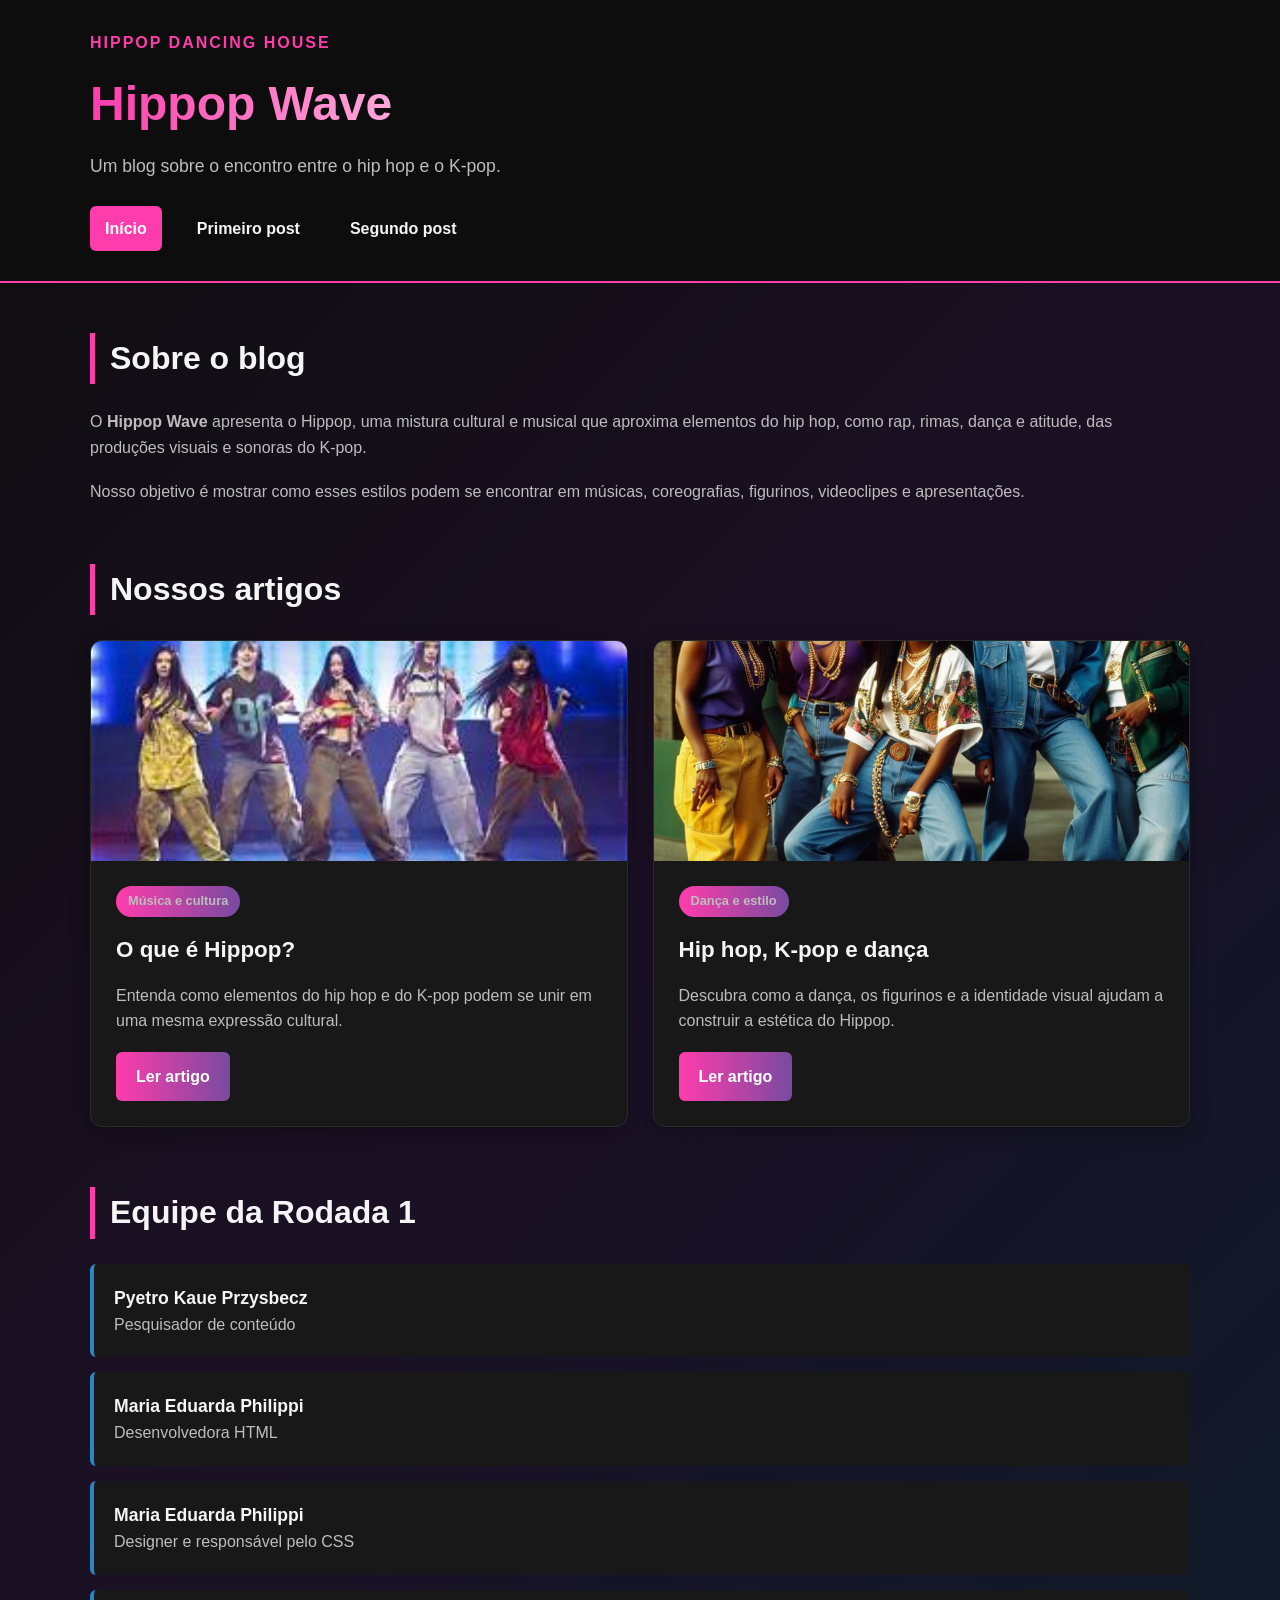
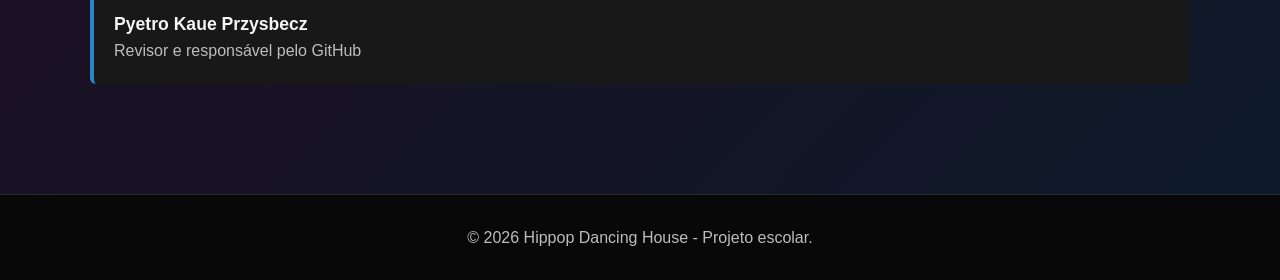
<file: index.html>
<!DOCTYPE html>
<html lang="pt-BR">

<head>
    <meta charset="UTF-8">

    <meta
        name="viewport"
        content="width=device-width, initial-scale=1.0"
    >

    <meta
        name="description"
        content="Hippop Wave: blog sobre a mistura entre hip hop e K-pop."
    >

    <title>Hippop Wave | Página inicial</title>

    <link rel="stylesheet" href="style.css">
</head>

<body>

    <header>
        <div class="container">

            <p class="nome-empresa">
                Hippop Dancing House
            </p>

            <h1>
                Hippop Wave
            </h1>

            <p class="subtitulo">
                Um blog sobre o encontro entre o hip hop e o K-pop.
            </p>

            <nav aria-label="Navegação principal">

                <a
                    href="index.html"
                    aria-current="page"
                >
                    Início
                </a>

                <a href="post1.html">
                    Primeiro post
                </a>

                <a href="post2.html">
                    Segundo post
                </a>

            </nav>

        </div>
    </header>


    <main class="container">

        <section aria-labelledby="sobre-blog">

            <h2 id="sobre-blog">
                Sobre o blog
            </h2>

            <p>
                O <strong>Hippop Wave</strong> apresenta o Hippop,
                uma mistura cultural e musical que aproxima elementos
                do hip hop, como rap, rimas, dança e atitude, das
                produções visuais e sonoras do K-pop.
            </p>

            <p>
                Nosso objetivo é mostrar como esses estilos podem
                se encontrar em músicas, coreografias, figurinos,
                videoclipes e apresentações.
            </p>

        </section>


        <section aria-labelledby="artigos">

            <h2 id="artigos">
                Nossos artigos
            </h2>


            <div class="cards">

                <!-- PRIMEIRO CARD -->

                <article class="card">

                    <img
                        src="imagem1.png"
                        alt="Grupo de dançarinos realizando uma coreografia"
                    >

                    <div class="card-conteudo">

                        <p class="categoria">
                            Música e cultura
                        </p>

                        <h3>
                            O que é Hippop?
                        </h3>

                        <p>
                            Entenda como elementos do hip hop e do
                            K-pop podem se unir em uma mesma expressão
                            cultural.
                        </p>

                        <a
                            class="botao"
                            href="post1.html"
                        >
                            Ler artigo
                        </a>

                    </div>

                </article>


                <!-- SEGUNDO CARD -->

                <article class="card">

                    <img
                        src="imagem3.jpg"
                        alt="Grupo de mulheres usando roupas inspiradas no hip hop"
                    >

                    <div class="card-conteudo">

                        <p class="categoria">
                            Dança e estilo
                        </p>

                        <h3>
                            Hip hop, K-pop e dança
                        </h3>

                        <p>
                            Descubra como a dança, os figurinos e a
                            identidade visual ajudam a construir a
                            estética do Hippop.
                        </p>

                        <a
                            class="botao"
                            href="post2.html"
                        >
                            Ler artigo
                        </a>

                    </div>

                </article>

            </div>

        </section>


        <section aria-labelledby="nossa-equipe">

            <h2 id="nossa-equipe">
                Equipe da Rodada 1
            </h2>

            <ul class="equipe">

                <li>
                    <strong>
                        Pyetro Kaue Przysbecz
                    </strong>

                    <span>
                        Pesquisador de conteúdo
                    </span>
                </li>


                <li>
                    <strong>
                        Maria Eduarda Philippi
                    </strong>

                    <span>
                        Desenvolvedora HTML
                    </span>
                </li>


                <li>
                    <strong>
                        Maria Eduarda Philippi
                    </strong>

                    <span>
                        Designer e responsável pelo CSS
                    </span>
                </li>


                <li>
                    <strong>
                        Pyetro Kaue Przysbecz
                    </strong>

                    <span>
                        Revisor e responsável pelo GitHub
                    </span>
                </li>

            </ul>

        </section>

    </main>


    <footer>

        <div class="container">

            <p>
                &copy; 2026 Hippop Dancing House -
                Projeto escolar.
            </p>

        </div>

    </footer>

</body>

</html>
</file>
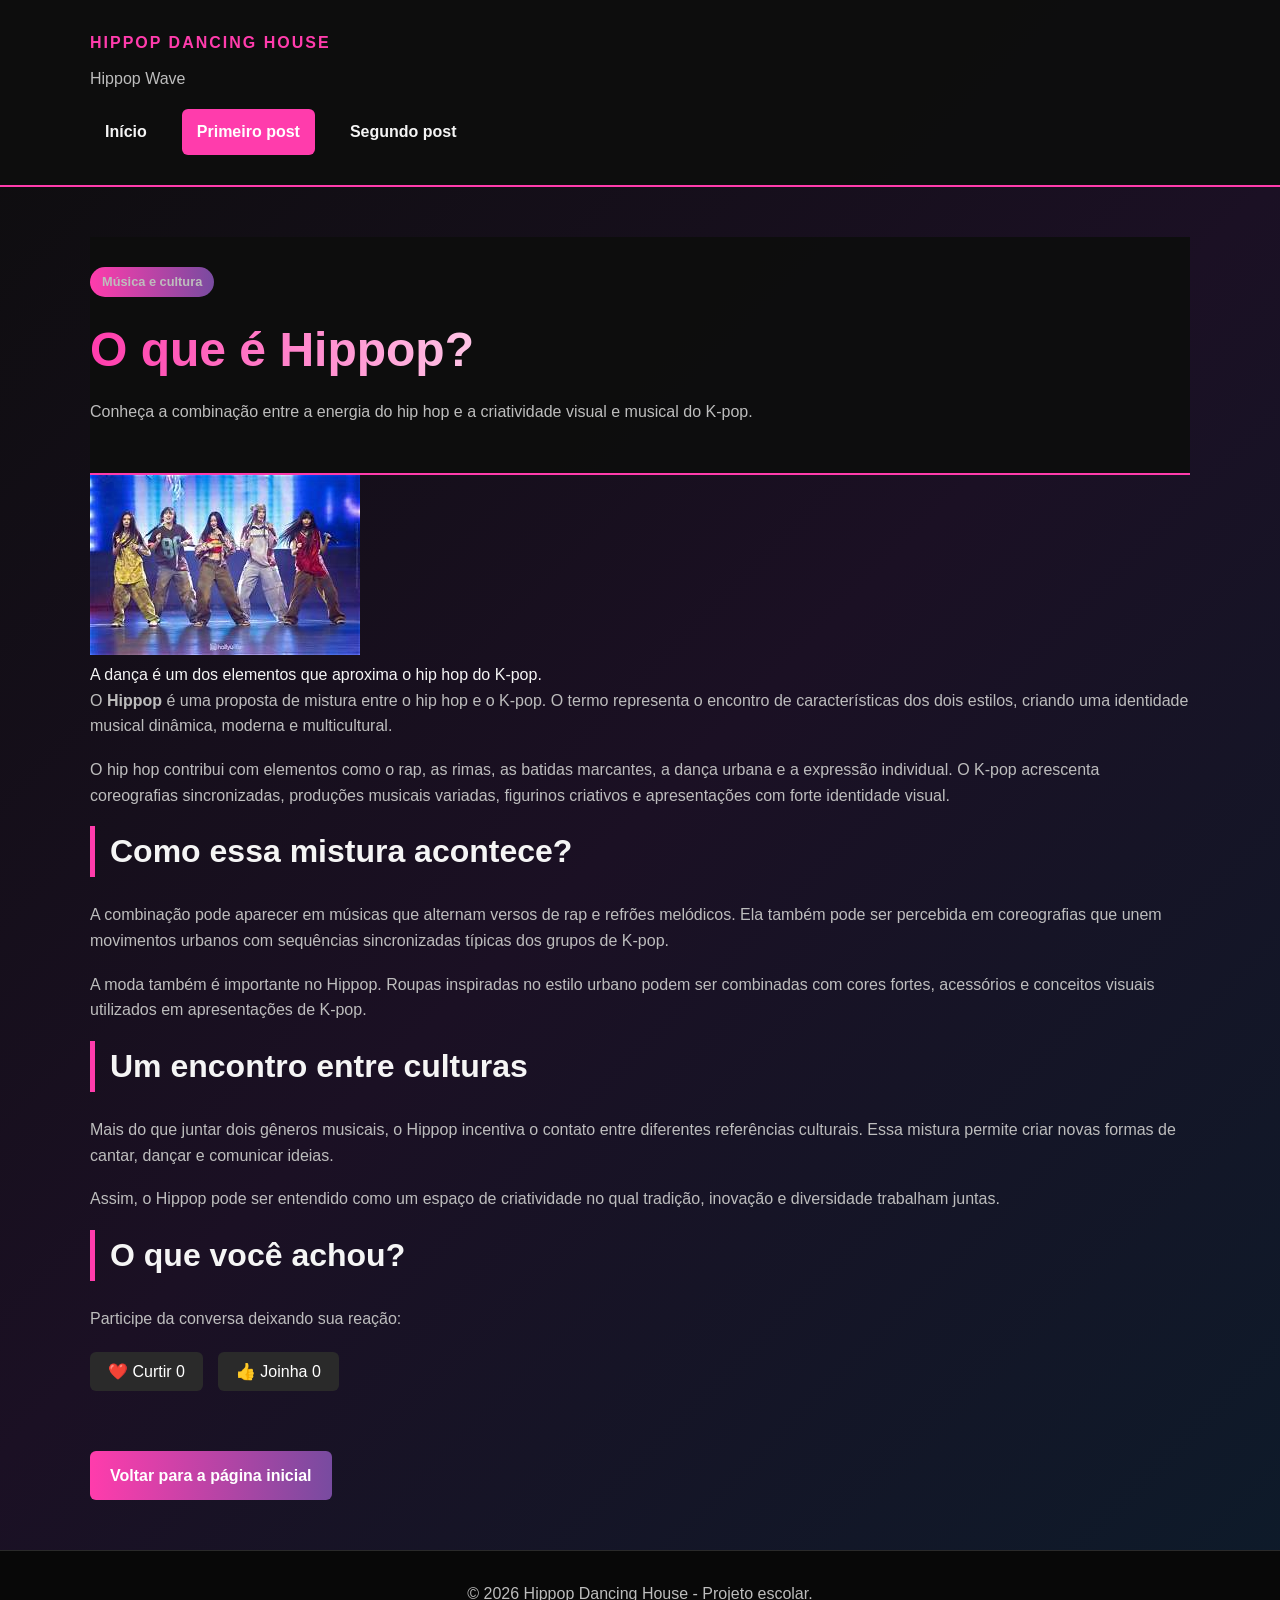
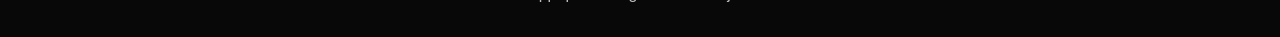
<file: post1.html>
<!DOCTYPE html>
<html lang="pt-BR">

<head>

    <meta charset="UTF-8">

    <meta
        name="viewport"
        content="width=device-width, initial-scale=1.0"
    >

    <meta
        name="description"
        content="Introdução ao Hippop, combinação entre hip hop e K-pop."
    >

    <title>
        O que é Hippop? | Hippop Wave
    </title>

    <link rel="stylesheet" href="style.css">

</head>


<body>

    <header>

        <div class="container">

            <p class="nome-empresa">
                Hippop Dancing House
            </p>

            <p class="titulo-site">
                Hippop Wave
            </p>


            <nav aria-label="Navegação principal">

                <a href="index.html">
                    Início
                </a>

                <a
                    href="post1.html"
                    aria-current="page"
                >
                    Primeiro post
                </a>

                <a href="post2.html">
                    Segundo post
                </a>

            </nav>

        </div>

    </header>


    <main class="container">

        <article>

            <header class="cabecalho-post">

                <p class="categoria">
                    Música e cultura
                </p>

                <h1>
                    O que é Hippop?
                </h1>

                <p class="resumo">
                    Conheça a combinação entre a energia do
                    hip hop e a criatividade visual e musical
                    do K-pop.
                </p>

            </header>


            <!-- IMAGEM DO PRIMEIRO POST -->

            <figure class="imagem-post">

                <img
                    src="imagem1.png"
                    alt="Dançarinos apresentando uma coreografia com elementos urbanos"
                >

                <figcaption>
                    A dança é um dos elementos que aproxima
                    o hip hop do K-pop.
                </figcaption>

            </figure>


            <p>
                O <strong>Hippop</strong> é uma proposta de
                mistura entre o hip hop e o K-pop. O termo
                representa o encontro de características dos
                dois estilos, criando uma identidade musical
                dinâmica, moderna e multicultural.
            </p>


            <p>
                O hip hop contribui com elementos como o rap,
                as rimas, as batidas marcantes, a dança urbana
                e a expressão individual. O K-pop acrescenta
                coreografias sincronizadas, produções musicais
                variadas, figurinos criativos e apresentações
                com forte identidade visual.
            </p>


            <h2>
                Como essa mistura acontece?
            </h2>


            <p>
                A combinação pode aparecer em músicas que
                alternam versos de rap e refrões melódicos.
                Ela também pode ser percebida em coreografias
                que unem movimentos urbanos com sequências
                sincronizadas típicas dos grupos de K-pop.
            </p>


            <p>
                A moda também é importante no Hippop. Roupas
                inspiradas no estilo urbano podem ser combinadas
                com cores fortes, acessórios e conceitos visuais
                utilizados em apresentações de K-pop.
            </p>


            <h2>
                Um encontro entre culturas
            </h2>


            <p>
                Mais do que juntar dois gêneros musicais, o
                Hippop incentiva o contato entre diferentes
                referências culturais. Essa mistura permite
                criar novas formas de cantar, dançar e comunicar
                ideias.
            </p>


            <p>
                Assim, o Hippop pode ser entendido como um
                espaço de criatividade no qual tradição,
                inovação e diversidade trabalham juntas.
            </p>


            <!-- ÁREA DE INTERAÇÃO -->

            <section
                class="interacoes"
                aria-labelledby="interacoes-post1"
            >

                <h2 id="interacoes-post1">
                    O que você achou?
                </h2>

                <p>
                    Participe da conversa deixando sua reação:
                </p>


                <div class="botoes-interacao">


                    <button
                        class="botao-interacao"
                        type="button"
                        data-tipo="curtida"
                        aria-label="Curtir este artigo"
                    >

                        ❤️ Curtir

                        <span id="contador-curtida">
                            0
                        </span>

                    </button>


                    <button
                        class="botao-interacao"
                        type="button"
                        data-tipo="joinha"
                        aria-label="Dar joinha neste artigo"
                    >

                        👍 Joinha

                        <span id="contador-joinha">
                            0
                        </span>

                    </button>


                </div>

            </section>


            <a
                class="botao"
                href="index.html"
            >
                Voltar para a página inicial
            </a>

        </article>

    </main>


    <footer>

        <div class="container">

            <p>
                &copy; 2026 Hippop Dancing House -
                Projeto escolar.
            </p>

        </div>

    </footer>


    <!-- JAVASCRIPT -->

    <script src="script.js"></script>

</body>

</html>
</file>
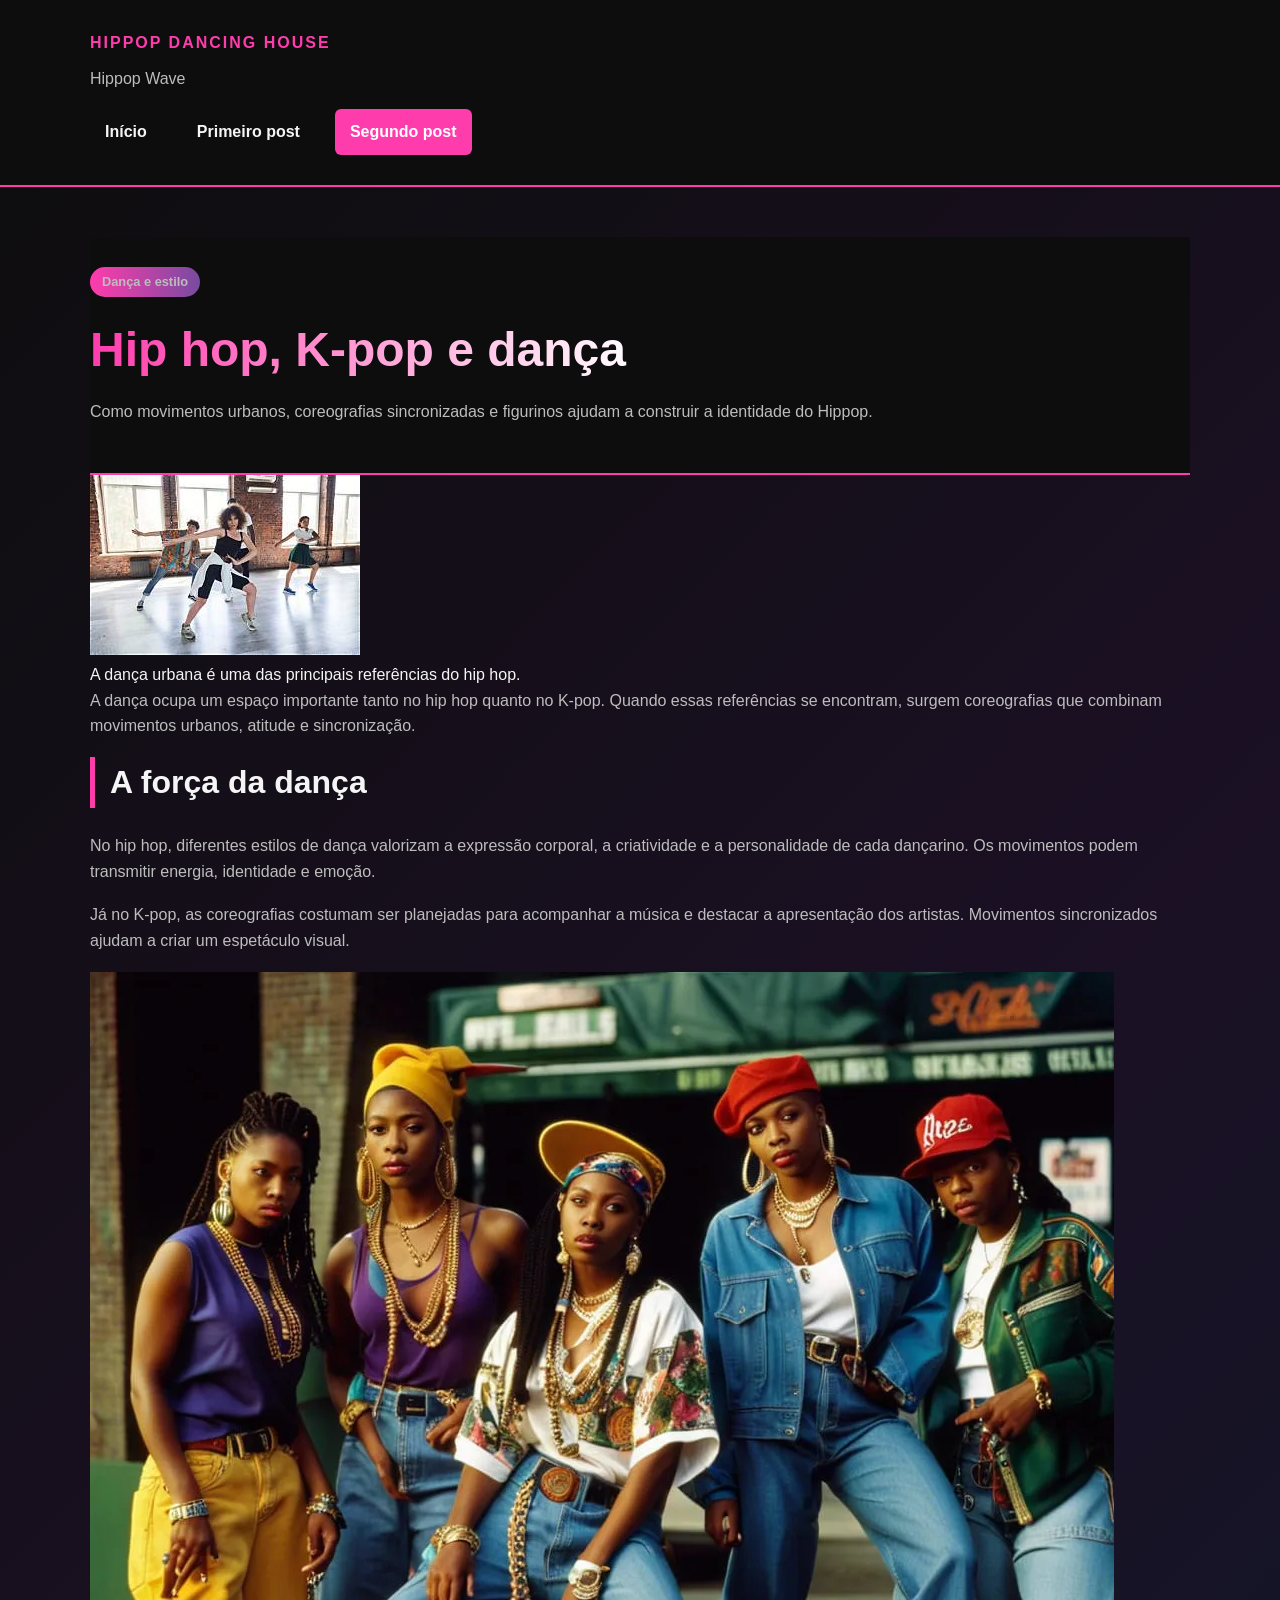
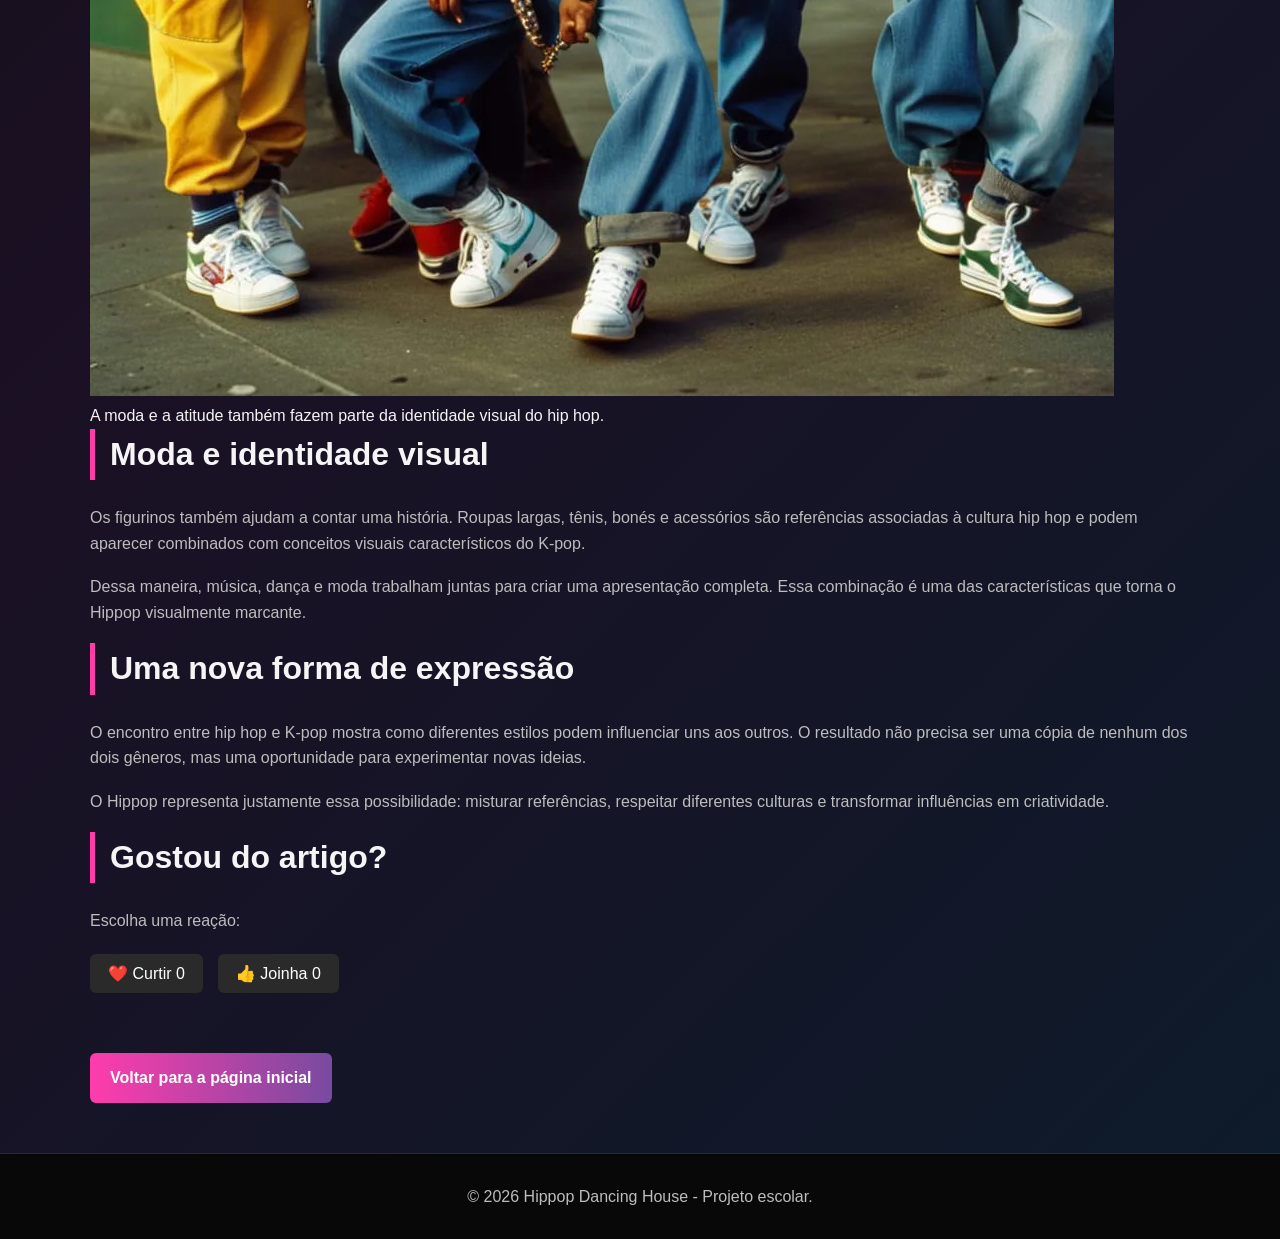
<file: post2.html>
<!DOCTYPE html>
<html lang="pt-BR">

<head>

    <meta charset="UTF-8">

    <meta
        name="viewport"
        content="width=device-width, initial-scale=1.0"
    >

    <meta
        name="description"
        content="Artigo sobre a influência do hip hop na dança e na estética do K-pop."
    >

    <title>
        Hip hop, K-pop e dança | Hippop Wave
    </title>

    <link rel="stylesheet" href="style.css">

</head>


<body>

    <header>

        <div class="container">

            <p class="nome-empresa">
                Hippop Dancing House
            </p>

            <p class="titulo-site">
                Hippop Wave
            </p>


            <nav aria-label="Navegação principal">

                <a href="index.html">
                    Início
                </a>

                <a href="post1.html">
                    Primeiro post
                </a>

                <a
                    href="post2.html"
                    aria-current="page"
                >
                    Segundo post
                </a>

            </nav>

        </div>

    </header>


    <main class="container">

        <article>

            <header class="cabecalho-post">

                <p class="categoria">
                    Dança e estilo
                </p>

                <h1>
                    Hip hop, K-pop e dança
                </h1>

                <p class="resumo">
                    Como movimentos urbanos, coreografias
                    sincronizadas e figurinos ajudam a construir
                    a identidade do Hippop.
                </p>

            </header>


            <!-- SEGUNDA IMAGEM -->

            <figure class="imagem-post">

                <img
                    src="imagem2.png"
                    alt="Dançarinos realizando movimentos inspirados na dança urbana"
                >

                <figcaption>
                    A dança urbana é uma das principais
                    referências do hip hop.
                </figcaption>

            </figure>


            <p>
                A dança ocupa um espaço importante tanto no
                hip hop quanto no K-pop. Quando essas referências
                se encontram, surgem coreografias que combinam
                movimentos urbanos, atitude e sincronização.
            </p>


            <h2>
                A força da dança
            </h2>


            <p>
                No hip hop, diferentes estilos de dança
                valorizam a expressão corporal, a criatividade
                e a personalidade de cada dançarino. Os
                movimentos podem transmitir energia,
                identidade e emoção.
            </p>


            <p>
                Já no K-pop, as coreografias costumam ser
                planejadas para acompanhar a música e destacar
                a apresentação dos artistas. Movimentos
                sincronizados ajudam a criar um espetáculo
                visual.
            </p>


            <!-- TERCEIRA IMAGEM -->

            <figure class="imagem-post">

                <img
                    src="imagem3.jpg"
                    alt="Grupo de mulheres usando roupas inspiradas na cultura hip hop"
                >

                <figcaption>
                    A moda e a atitude também fazem parte
                    da identidade visual do hip hop.
                </figcaption>

            </figure>


            <h2>
                Moda e identidade visual
            </h2>


            <p>
                Os figurinos também ajudam a contar uma
                história. Roupas largas, tênis, bonés e
                acessórios são referências associadas à
                cultura hip hop e podem aparecer combinados
                com conceitos visuais característicos do K-pop.
            </p>


            <p>
                Dessa maneira, música, dança e moda trabalham
                juntas para criar uma apresentação completa.
                Essa combinação é uma das características que
                torna o Hippop visualmente marcante.
            </p>


            <h2>
                Uma nova forma de expressão
            </h2>


            <p>
                O encontro entre hip hop e K-pop mostra como
                diferentes estilos podem influenciar uns aos
                outros. O resultado não precisa ser uma cópia
                de nenhum dos dois gêneros, mas uma oportunidade
                para experimentar novas ideias.
            </p>


            <p>
                O Hippop representa justamente essa possibilidade:
                misturar referências, respeitar diferentes
                culturas e transformar influências em criatividade.
            </p>


            <!-- ÁREA DE INTERAÇÃO -->

            <section
                class="interacoes"
                aria-labelledby="interacoes-post2"
            >

                <h2 id="interacoes-post2">
                    Gostou do artigo?
                </h2>

                <p>
                    Escolha uma reação:
                </p>


                <div class="botoes-interacao">


                    <button
                        class="botao-interacao"
                        type="button"
                        data-tipo="curtida"
                        aria-label="Curtir este artigo"
                    >

                        ❤️ Curtir

                        <span id="contador-curtida">
                            0
                        </span>

                    </button>


                    <button
                        class="botao-interacao"
                        type="button"
                        data-tipo="joinha"
                        aria-label="Dar joinha neste artigo"
                    >

                        👍 Joinha

                        <span id="contador-joinha">
                            0
                        </span>

                    </button>


                </div>

            </section>


            <a
                class="botao"
                href="index.html"
            >
                Voltar para a página inicial
            </a>

        </article>

    </main>


    <footer>

        <div class="container">

            <p>
                &copy; 2026 Hippop Dancing House -
                Projeto escolar.
            </p>

        </div>

    </footer>


    <!-- JAVASCRIPT -->

    <script src="script.js"></script>

</body>

</html>
</file>
<file: style.css>
/* =========================
   HIPPOP WAVE - STYLE.CSS
   ========================= */

/* Reset básico */
* {
    margin: 0;
    padding: 0;
    box-sizing: border-box;
}

/* Variáveis de cores */
:root {
    --preto: #0d0d0d;
    --preto-claro: #181818;
    --cinza: #2a2a2a;
    --branco: #f5f5f5;
    --cinza-claro: #bdbdbd;
    --rosa: #ff3cac;
    --roxo: #784ba0;
    --azul: #2b86c5;
}

/* Corpo da página */
body {
    font-family: Arial, Helvetica, sans-serif;
    background: linear-gradient(
        135deg,
        var(--preto),
        #1b1024,
        #0d1b2a
    );
    color: var(--branco);
    line-height: 1.6;
}

/* Container principal */
.container {
    width: 90%;
    max-width: 1100px;
    margin: 0 auto;
}

/* =========================
   HEADER
   ========================= */

header {
    background: rgba(13, 13, 13, 0.95);
    border-bottom: 2px solid var(--rosa);
    padding: 30px 0;
}

.nome-empresa {
    color: var(--rosa);
    font-weight: bold;
    text-transform: uppercase;
    letter-spacing: 2px;
    margin-bottom: 10px;
}

h1 {
    font-size: 3rem;
    margin-bottom: 10px;
    background: linear-gradient(
        90deg,
        var(--rosa),
        #ffffff,
        var(--azul)
    );

    -webkit-background-clip: text;
    -webkit-text-fill-color: transparent;
}

.subtitulo {
    color: var(--cinza-claro);
    font-size: 1.1rem;
    margin-bottom: 25px;
}

/* Navegação */
nav {
    display: flex;
    gap: 20px;
    flex-wrap: wrap;
}

nav a {
    color: var(--branco);
    text-decoration: none;
    font-weight: bold;
    padding: 10px 15px;
    border-radius: 6px;
    transition: 0.3s;
}

nav a:hover,
nav a[aria-current="page"] {
    background-color: var(--rosa);
    color: white;
}

/* =========================
   CONTEÚDO PRINCIPAL
   ========================= */

main {
    padding: 50px 0;
}

section {
    margin-bottom: 60px;
}

h2 {
    font-size: 2rem;
    margin-bottom: 25px;
    color: var(--branco);
    border-left: 5px solid var(--rosa);
    padding-left: 15px;
}

h3 {
    font-size: 1.4rem;
    margin-bottom: 15px;
}

p {
    margin-bottom: 18px;
    color: var(--cinza-claro);
}

/* =========================
   CARDS DOS ARTIGOS
   ========================= */

.cards {
    display: grid;
    grid-template-columns: repeat(
        auto-fit,
        minmax(280px, 1fr)
    );
    gap: 25px;
}

.card {
    background-color: var(--preto-claro);
    border: 1px solid var(--cinza);
    border-radius: 12px;
    overflow: hidden;
    transition: 0.3s;
    box-shadow: 0 5px 20px rgba(0, 0, 0, 0.3);
}

.card:hover {
    transform: translateY(-8px);
    border-color: var(--rosa);
    box-shadow: 0 10px 30px rgba(255, 60, 172, 0.25);
}

.card img {
    width: 100%;
    height: 220px;
    object-fit: cover;
    display: block;
}

.card-conteudo {
    padding: 25px;
}

.categoria {
    display: inline-block;
    background: linear-gradient(
        90deg,
        var(--rosa),
        var(--roxo)
    );

    padding: 5px 12px;
    border-radius: 20px;
    font-size: 0.8rem;
    font-weight: bold;
    margin-bottom: 15px;
}

/* Botões */
.botao {
    display: inline-block;
    background: linear-gradient(
        90deg,
        var(--rosa),
        var(--roxo)
    );

    color: white;
    text-decoration: none;
    padding: 12px 20px;
    border-radius: 6px;
    font-weight: bold;
    transition: 0.3s;
}

.botao:hover {
    transform: scale(1.05);
    box-shadow: 0 5px 20px rgba(255, 60, 172, 0.4);
}

/* =========================
   EQUIPE
   ========================= */

.equipe {
    list-style: none;
    display: grid;
    gap: 15px;
}

.equipe li {
    background-color: var(--preto-claro);
    padding: 20px;
    border-left: 4px solid var(--azul);
    border-radius: 6px;
}

.equipe strong {
    display: block;
    font-size: 1.1rem;
    color: var(--branco);
}

.equipe span {
    color: var(--cinza-claro);
}

/* =========================
   BOTÕES DE INTERAÇÃO
   ========================= */

.botoes-interacao {
    display: flex;
    gap: 15px;
    flex-wrap: wrap;
    margin-top: 20px;
}

.botao-interacao {
    border: none;
    background-color: var(--cinza);
    color: white;
    padding: 10px 18px;
    border-radius: 6px;
    cursor: pointer;
    font-size: 1rem;
    transition: 0.3s;
}

.botao-interacao:hover {
    background-color: var(--rosa);
}

.botao-interacao.clicado {
    background-color: var(--azul);
    cursor: default;
    opacity: 0.8;
}

/* =========================
   FOOTER
   ========================= */

footer {
    background-color: #080808;
    border-top: 1px solid var(--cinza);
    text-align: center;
    padding: 30px 0;
}

footer p {
    margin: 0;
    color: var(--cinza-claro);
}

/* =========================
   RESPONSIVIDADE
   ========================= */

@media (max-width: 768px) {

    h1 {
        font-size: 2.2rem;
    }

    h2 {
        font-size: 1.6rem;
    }

    .container {
        width: 92%;
    }

    nav {
        flex-direction: column;
        gap: 8px;
    }

    nav a {
        display: block;
    }

    .cards {
        grid-template-columns: 1fr;
    }

    .card img {
        height: 200px;
    }
}
</file>
